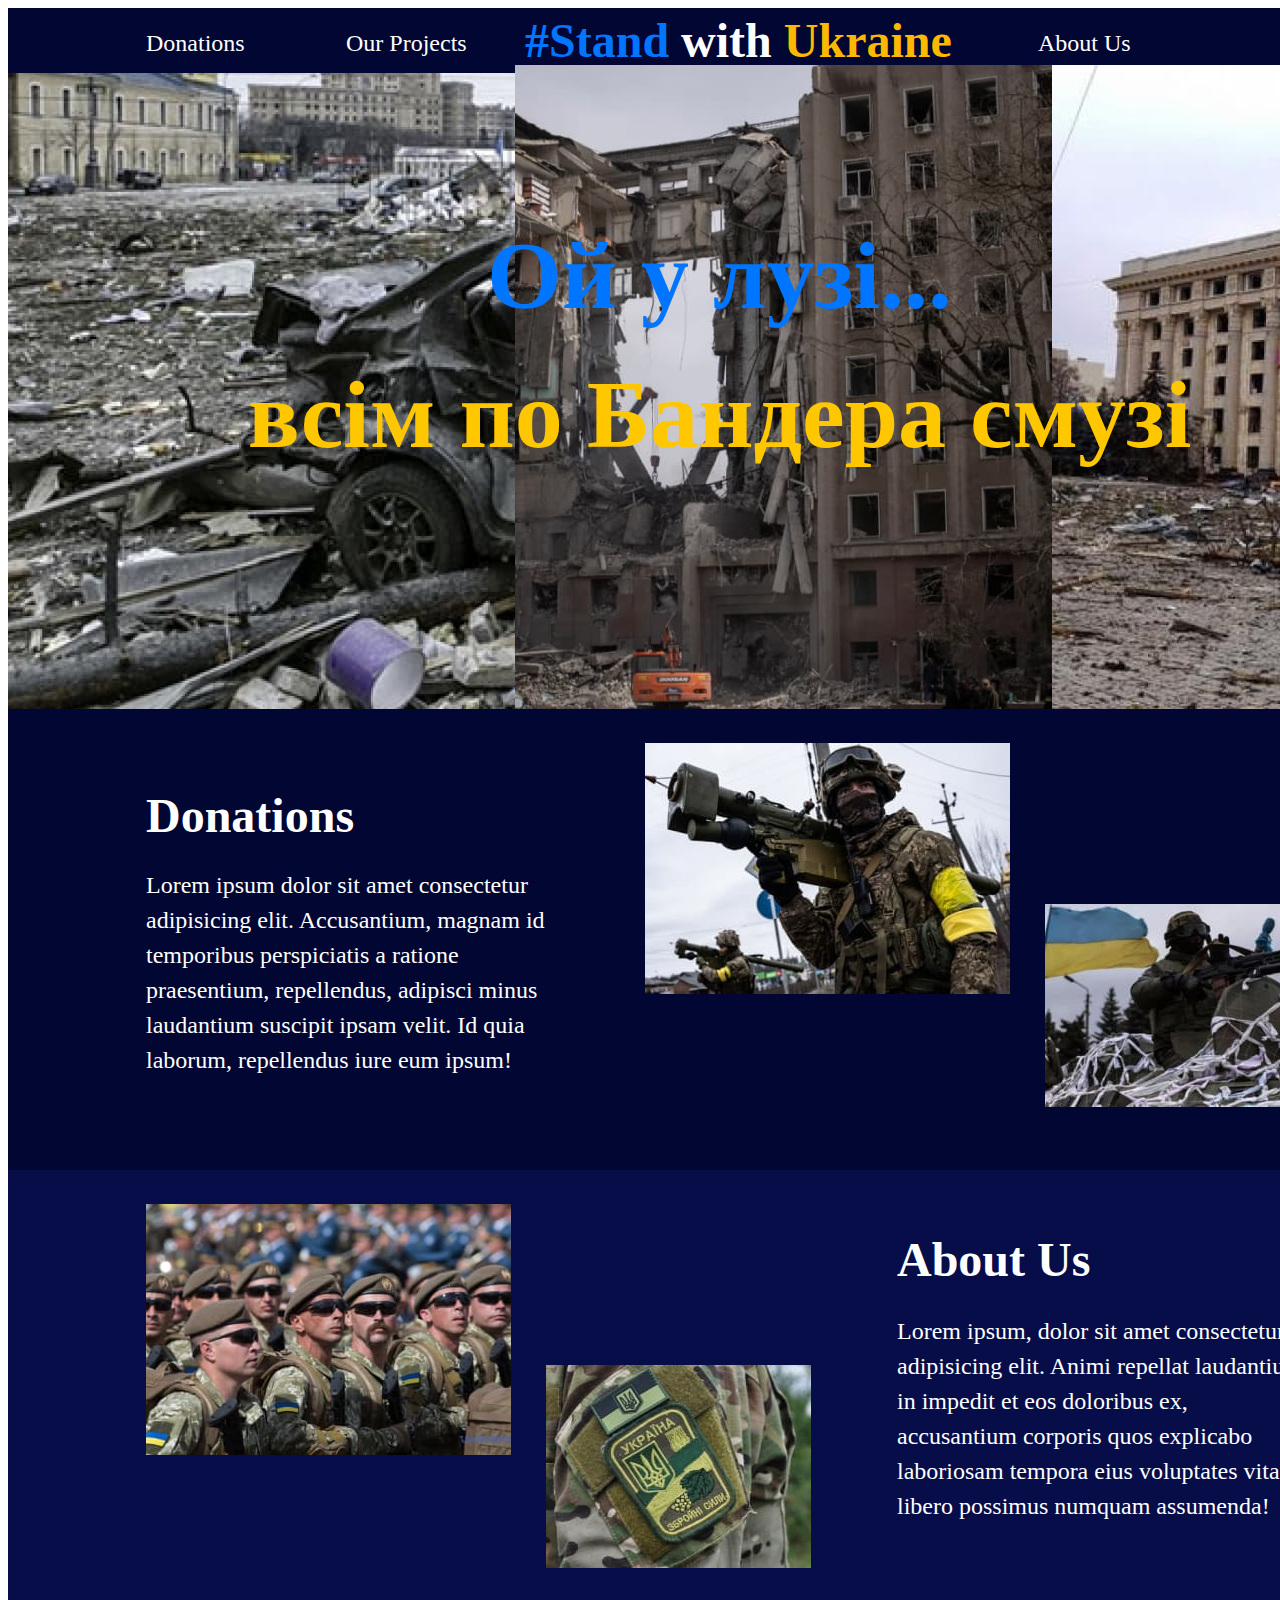
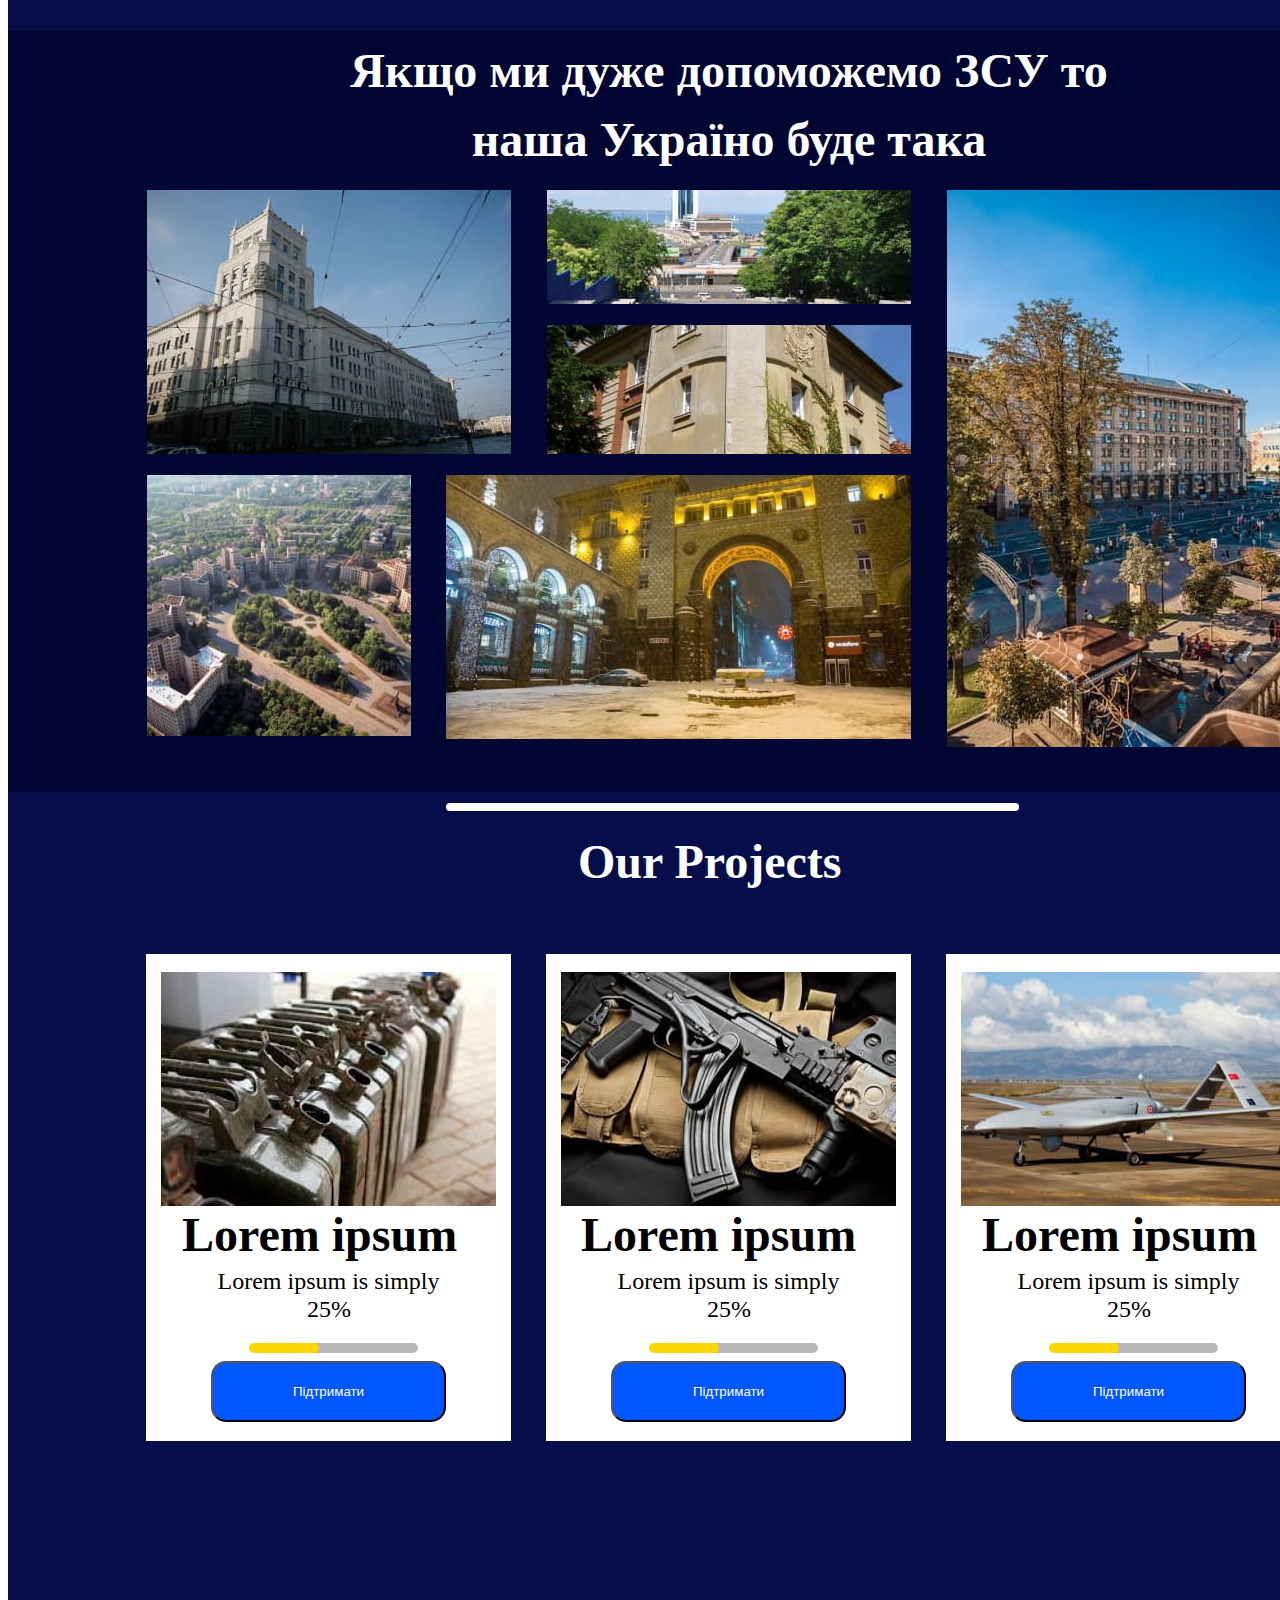
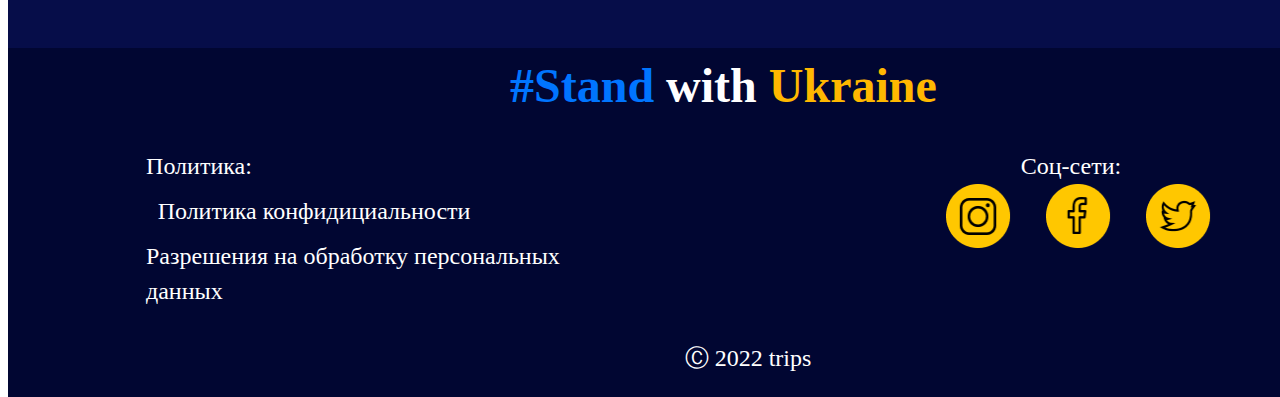
<file: index.html>
<!DOCTYPE html>
<html lang="en">
  <head>
    <meta charset="UTF-8" />
    <meta http-equiv="X-UA-Compatible" content="IE=edge" />
    <meta name="viewport" content="width=device-width, initial-scale=1.0" />
    <title>Coursework</title>
    <link rel="stylesheet" href="./style.css" />
    <link
      href="https://fonts.googleapis.com/css2?family=Playfair+Display:wght@400;700&display=swap"
      rel="stylesheet"
    />
    <link
      rel="stylesheet"
      href="https://cdnjs.cloudflare.com/ajax/libs/modern-normalize/1.1.0/modern-normalize.min.css"
      integrity="sha512-wpPYUAdjBVSE4KJnH1VR1HeZfpl1ub8YT/NKx4PuQ5NmX2tKuGu6U/JRp5y+Y8XG2tV+wKQpNHVUX03MfMFn9Q=="
      crossorigin="anonymous"
      referrerpolicy="no-referrer"
    />
  </head>
  <body class="body">
    <header class="header">
      <div>
        <nav>
          <a class="donations" href="./a.html">Donations</a>
          <a class="ourprojects" href="./b.html">Our Projects</a>
          <p class="header--p">
            <span class="colortext1">#Stand</span>
            <span class="colortext">with</span>
            <span class="colortext2">Ukraine</span>
          </p>
          <a class="aboutus" href="./c.html">About Us</a>
        </nav>
      </div>
    </header>
    <main>
      <div>
        <section class="section1">
          <p class="section1--p">
            <span class="section2--colortext">Ой у лузі...</span>
            <span class="section2--colortext2">всім по Бандера смузі</span>
          </p>
          <img
            class="section1--image1"
            src="./assets/images/image1.jpg"
            alt="car"
          />
          <img
            class="section1--image2"
            src="./assets/images/image2.jpg"
            alt="building"
          />
          <img
            class="section1--image3"
            src="./assets/images/image3.jpg"
            alt="charkiv"
          />
        </section>
        <section class="section2">
          <h2 class="section2--h2">Donations</h2>
          <h3 class="section2--h3">
            <p class="section2--p">
              Lorem ipsum dolor sit amet consectetur adipisicing elit.
              Accusantium, magnam id temporibus perspiciatis a ratione
              praesentium, repellendus, adipisci minus laudantium suscipit ipsam
              velit. Id quia laborum, repellendus iure eum ipsum!
            </p>
          </h3>
          <img
            class="section2--image4"
            src="./assets/images/image4.jpg"
            alt="rpg"
          />
          <img
            class="section2--image5"
            src="./assets/images/image5.jpg"
            alt="mashinegun"
          />
        </section>
        <section class="section3">
          <h2 class="section3--h2">About Us</h2>
          <p class="section3--p">
            Lorem ipsum, dolor sit amet consectetur adipisicing elit. Animi
            repellat laudantium in impedit et eos doloribus ex, accusantium
            corporis quos explicabo laboriosam tempora eius voluptates vitae
            libero possimus numquam assumenda!
          </p>
          <img
            class="section3--image6"
            src="./assets/images/image6.jpg"
            alt="uaarmy"
          />
          <img
            class="section3--image7"
            src="./assets/images/image7.jpg"
            alt="uapatch"
          />
        </section>
        <section class="section4">
          <h2 class="section4--h2">
            Якщо ми дуже допоможемо ЗСУ то наша Україно буде така
          </h2>
          <img
            class="section4--image8"
            src="./assets/images/image8.jpg"
            alt="8"
          />
          <img
            class="section4--image9"
            src="./assets/images/image9.jpg"
            alt="9"
          />
          <img
            class="section4--image10"
            src="./assets/images/image10.jpg"
            alt="10"
          />
          <img
            class="section4--image11"
            src="./assets/images/image11.jpg"
            alt="11"
          />
          <img
            class="section4--image12"
            src="./assets/images/image12.jpg"
            alt="12"
          />
          <img
            class="section4--image13"
            src="./assets/images/image13.jpg"
            alt="13"
          />
        </section>
        <section class="section5">
          <div class="section5--div"></div>
          <h2 class="section5--h2">Our Projects</h2>
          <div class="section5--card1"></div>
          <div class="section5--card2"></div>
          <div class="section5--card3"></div>
          <img
            class="section5--image14"
            src="./assets/images/image14.jpg"
            alt="14"
          />
          <img
            class="section5--image15"
            src="./assets/images/image15.jpg"
            alt="15"
          />
          <img
            class="section5--image16"
            src="./assets/images/image16.jpg"
            alt="16"
          />
          <h3 class="section5--h3">Lorem ipsum</h3>
          <h3 class="section5--h32">Lorem ipsum</h3>
          <h3 class="section5--h33">Lorem ipsum</h3>
          <h4 class="section5--h4">Lorem ipsum is simply</h4>
          <h4 class="section5--h42">Lorem ipsum is simply</h4>
          <h4 class="section5--h43">Lorem ipsum is simply</h4>
          <h5 class="section5--h5">25%</h5>
          <h5 class="section5--h52">25%</h5>
          <h5 class="section5--h53">25%</h5>
          <div class="section5--process"></div>
          <div class="section5--process2"></div>
          <div class="section5--process3"></div>
          <div class="section5--process4"></div>
          <div class="section5--process5"></div>
          <div class="section5--process6"></div>
          <button class="section5--button">
            <a class="section5--button1" href="./c.html">Підтримати</a>
          </button>
          <button class="section5--button2">
            <a class="section5--button21" href="./b.html">Підтримати</a>
          </button>
          <button class="section5--button3">
            <a class="section5--button31" href="./a.html">Підтримати</a>
          </button>
        </section>
      </div>
    </main>
    <footer class="footer">
      <p class="footer--p">
        <a class="footer--p1" href="#">
          <span class="colortext4">#Stand</span>
          <span class="colortext5">with</span>
          <span class="colortext6">Ukraine</span>
        </a>
      </p>
      <h4 class="footer--h4">Политика:</h4>
      <h4 class="footer--h42">
        <a class="footer--h422" href="./a.html">Политика конфидициальности</a>
      </h4>
      <h4 class="footer--h43">
        <a class="footer--h433" href="./b.html"
          >Разрешения на обработку персональных данных</a
        >
      </h4>
      <h4 class="footer--h44">Соц-сети:</h4>
      <h4 class="footer--h45">Ⓒ 2022 trips</h4>
      <img
        class="footer--image"
        src="./assets/images/imageinst.png"
        alt="instagram"
      />
      <img
        class="footer--image2"
        src="./assets/images/imageface.png"
        alt="facebook"
      />
      <img
        class="footer--image3"
        src="./assets/images/imagetwit.png"
        alt="twitter"
      />
    </footer>
  </body>
</html>
</file>
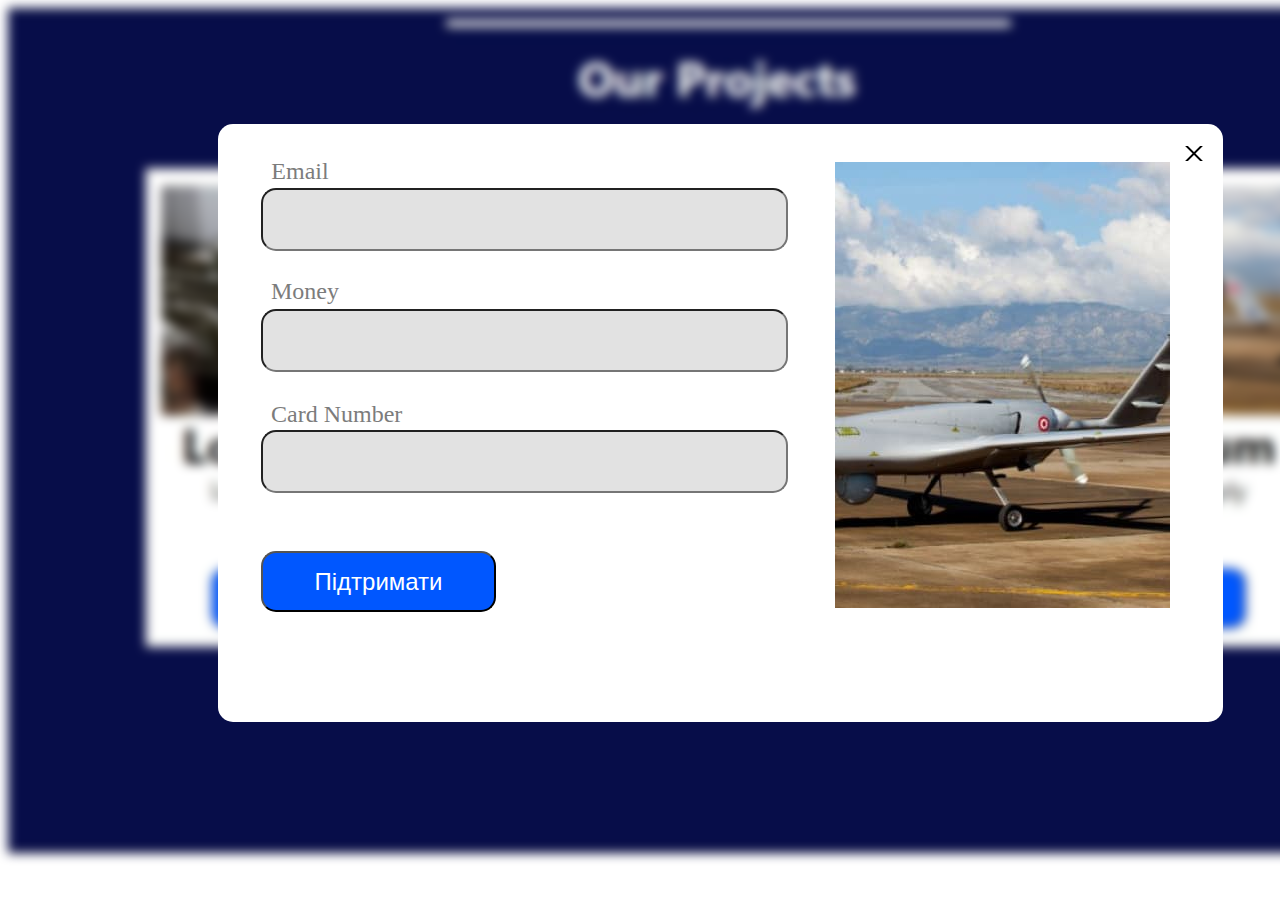
<file: a.html>
<!DOCTYPE html>
<html lang="en">
  <head>
    <meta charset="UTF-8" />
    <meta http-equiv="X-UA-Compatible" content="IE=edge" />
    <meta name="viewport" content="width=device-width, initial-scale=1.0" />
    <title>Bayraktar</title>
    <link rel="stylesheet" href="./style.css" />
    <link
      href="https://fonts.googleapis.com/css2?family=Playfair+Display:wght@400;700&display=swap"
      rel="stylesheet"
    />
    <link
      rel="stylesheet"
      href="https://cdnjs.cloudflare.com/ajax/libs/modern-normalize/1.1.0/modern-normalize.min.css"
      integrity="sha512-wpPYUAdjBVSE4KJnH1VR1HeZfpl1ub8YT/NKx4PuQ5NmX2tKuGu6U/JRp5y+Y8XG2tV+wKQpNHVUX03MfMFn9Q=="
      crossorigin="anonymous"
      referrerpolicy="no-referrer"
    />
  </head>
  <body>
    <div>
      <nav>
        <a class="close" href="./index.html"></a>
      </nav>
      <form>
        <img class="a--image1" src="./assets/images/bg.jpg" alt="Background" />
        <div class="a--div"></div>
        <h3 class="a--email">Email</h3>
        <h3 class="a--money">Money</h3>
        <h3 class="a--number">Card Number</h3>
        <img class="a--image2" src="./assets/images/a1.jpg" alt="Bayraktar" />
        <div class="a--div2">
          <input class="a--1" type="text" name="email" placeholder="" />
        </div>
        <div class="a--div3">
          <input class="a--2" type="text" name="money" placeholder="" />
        </div>
        <div class="a--div4">
          <input class="a--3" type="password" name="card" placeholder="" />
          <button class="a--button">
            <a class="a--a" href="./d.html">Пiдтримати</a>
          </button>
        </div>
      </form>
    </div>
  </body>
</html>
</file>
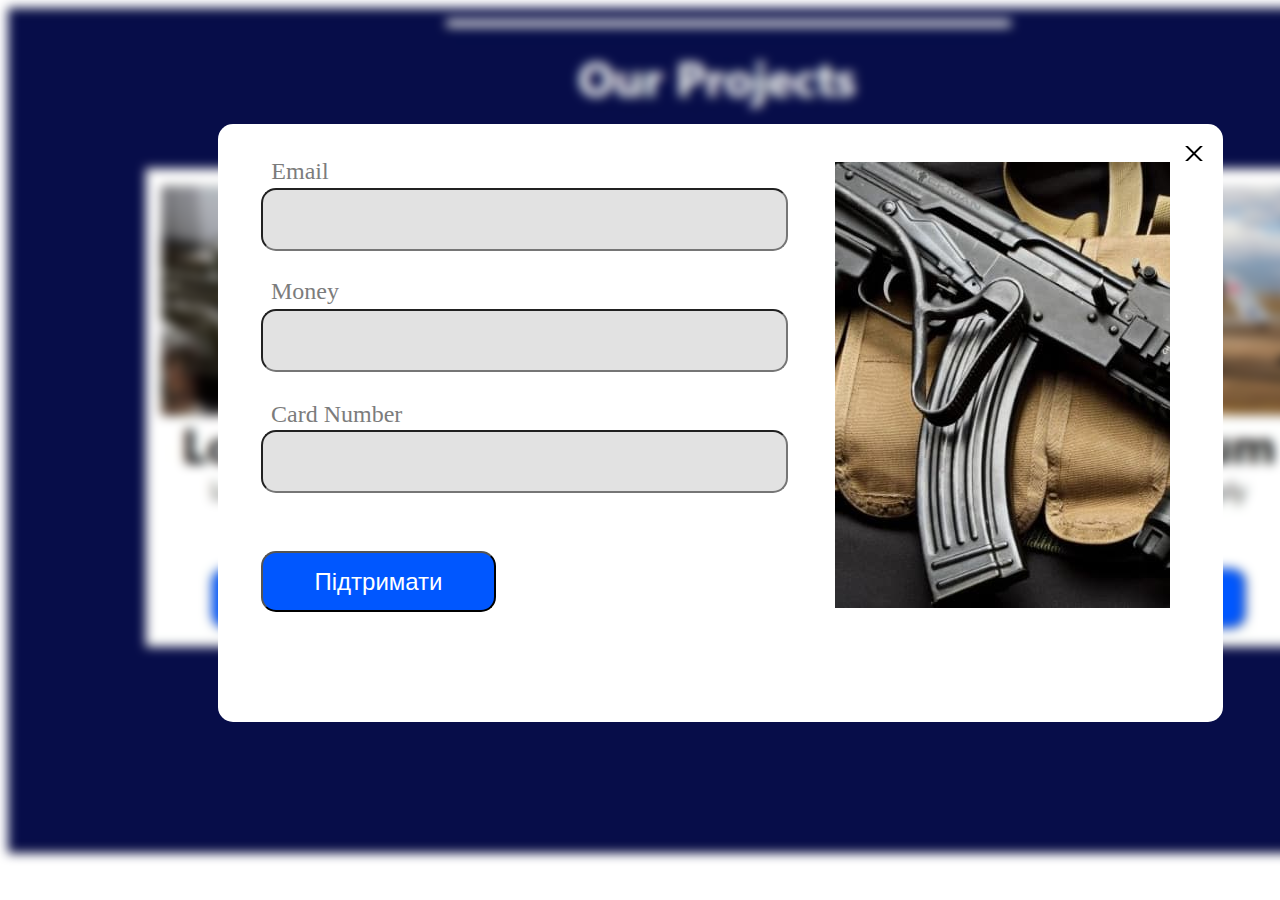
<file: b.html>
<!DOCTYPE html>
<html lang="en">
  <head>
    <meta charset="UTF-8" />
    <meta http-equiv="X-UA-Compatible" content="IE=edge" />
    <meta name="viewport" content="width=device-width, initial-scale=1.0" />
    <title>Weapons</title>
    <link rel="stylesheet" href="./style.css" />
    <link
      href="https://fonts.googleapis.com/css2?family=Playfair+Display:wght@400;700&display=swap"
      rel="stylesheet"
    />
    <link
      rel="stylesheet"
      href="https://cdnjs.cloudflare.com/ajax/libs/modern-normalize/1.1.0/modern-normalize.min.css"
      integrity="sha512-wpPYUAdjBVSE4KJnH1VR1HeZfpl1ub8YT/NKx4PuQ5NmX2tKuGu6U/JRp5y+Y8XG2tV+wKQpNHVUX03MfMFn9Q=="
      crossorigin="anonymous"
      referrerpolicy="no-referrer"
    />
  </head>
  <body>
    <div>
      <nav>
        <a class="close" href="./index.html"></a>
      </nav>
      <form>
        <img class="a--image1" src="./assets/images/bg.jpg" alt="Background" />
        <div class="a--div"></div>
        <h3 class="a--email">Email</h3>
        <h3 class="a--money">Money</h3>
        <h3 class="a--number">Card Number</h3>
        <img class="a--image2" src="./assets/images/b2.jpg" alt="Bayraktar" />
        <div class="a--div2">
          <input class="a--1" type="text" name="email" placeholder="" />
        </div>
        <div class="a--div3">
          <input class="a--2" type="text" name="money" placeholder="" />
        </div>
        <div class="a--div4">
          <input class="a--3" type="password" name="card" placeholder="" />
          <button class="a--button">
            <a class="a--a" href="./d.html">Пiдтримати</a>
          </button>
        </div>
      </form>
    </div>
  </body>
</html>
</file>
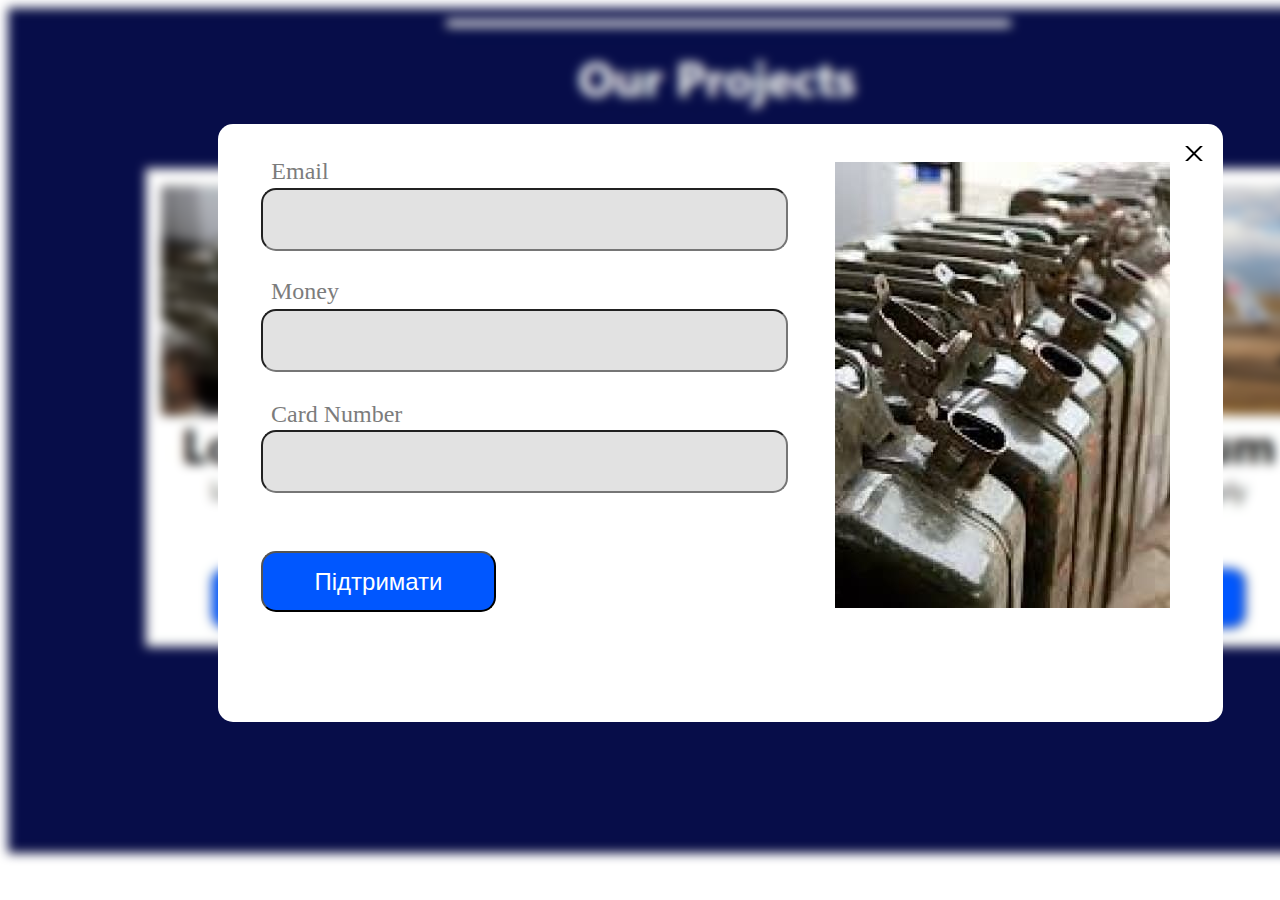
<file: c.html>
<!DOCTYPE html>
<html lang="en">
  <head>
    <meta charset="UTF-8" />
    <meta http-equiv="X-UA-Compatible" content="IE=edge" />
    <meta name="viewport" content="width=device-width, initial-scale=1.0" />
    <title>Fuel</title>
    <link rel="stylesheet" href="./style.css" />
    <link
      href="https://fonts.googleapis.com/css2?family=Playfair+Display:wght@400;700&display=swap"
      rel="stylesheet"
    />
    <link
      rel="stylesheet"
      href="https://cdnjs.cloudflare.com/ajax/libs/modern-normalize/1.1.0/modern-normalize.min.css"
      integrity="sha512-wpPYUAdjBVSE4KJnH1VR1HeZfpl1ub8YT/NKx4PuQ5NmX2tKuGu6U/JRp5y+Y8XG2tV+wKQpNHVUX03MfMFn9Q=="
      crossorigin="anonymous"
      referrerpolicy="no-referrer"
    />
  </head>
  <body>
    <div>
      <nav>
        <a class="close" href="./index.html"></a>
      </nav>
      <form>
        <img class="a--image1" src="./assets/images/bg.jpg" alt="Background" />
        <div class="a--div"></div>
        <h3 class="a--email">Email</h3>
        <h3 class="a--money">Money</h3>
        <h3 class="a--number">Card Number</h3>
        <img class="a--image2" src="./assets/images/c3.jpg" alt="Bayraktar" />
        <div class="a--div2">
          <input class="a--1" type="text" name="email" placeholder="" />
        </div>
        <div class="a--div3">
          <input class="a--2" type="text" name="money" placeholder="" />
        </div>
        <div class="a--div4">
          <input class="a--3" type="password" name="card" placeholder="" />
          <button class="a--button">
            <a class="a--a" href="./d.html">Пiдтримати</a>
          </button>
        </div>
      </form>
    </div>
  </body>
</html>
</file>
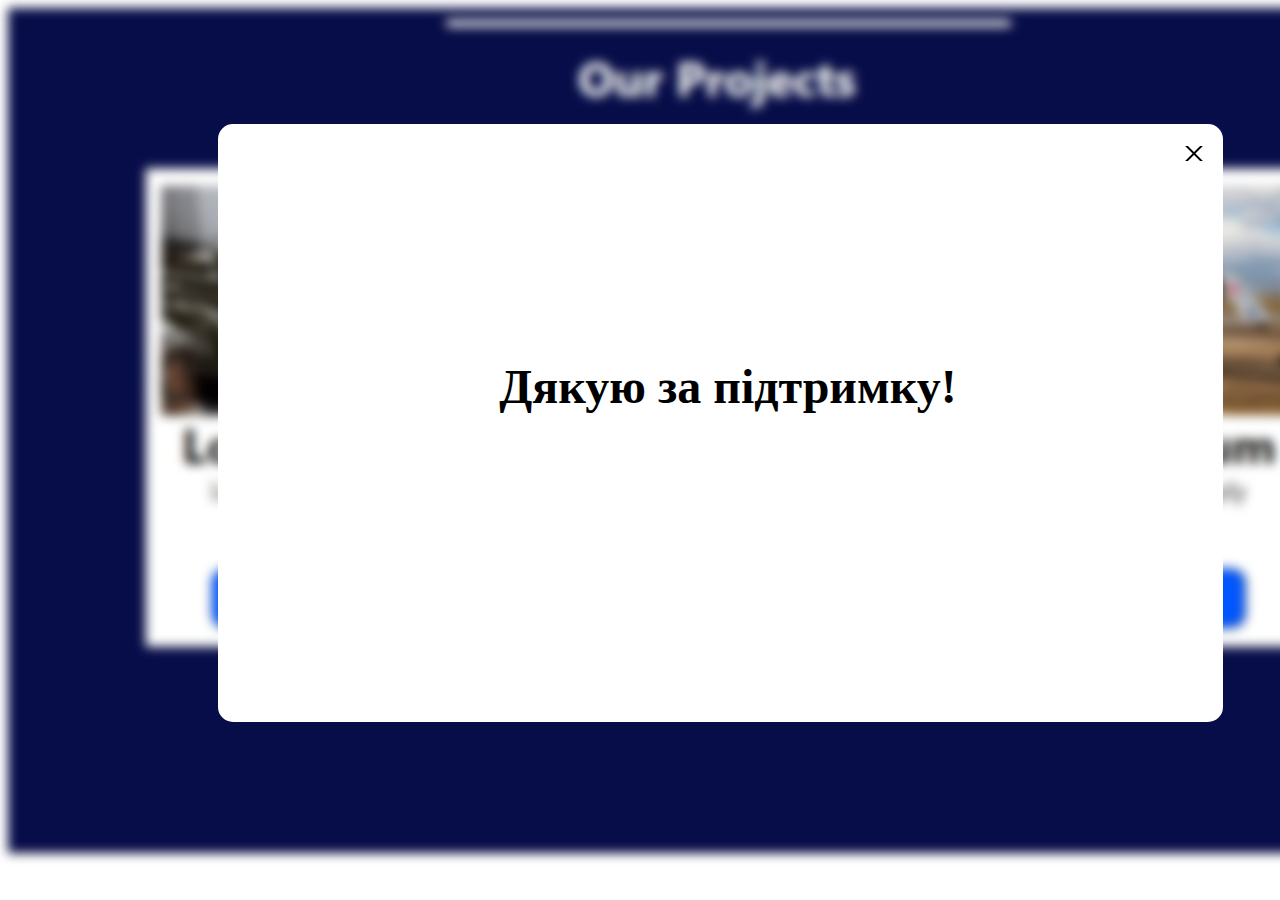
<file: d.html>
<!DOCTYPE html>
<html lang="en">
  <head>
    <meta charset="UTF-8" />
    <meta http-equiv="X-UA-Compatible" content="IE=edge" />
    <meta name="viewport" content="width=device-width, initial-scale=1.0" />
    <title>Thank you!</title>
    <link rel="stylesheet" href="./style.css" />
    <link
      href="https://fonts.googleapis.com/css2?family=Playfair+Display:wght@400;700&display=swap"
      rel="stylesheet"
    />
    <link
      rel="stylesheet"
      href="https://cdnjs.cloudflare.com/ajax/libs/modern-normalize/1.1.0/modern-normalize.min.css"
      integrity="sha512-wpPYUAdjBVSE4KJnH1VR1HeZfpl1ub8YT/NKx4PuQ5NmX2tKuGu6U/JRp5y+Y8XG2tV+wKQpNHVUX03MfMFn9Q=="
      crossorigin="anonymous"
      referrerpolicy="no-referrer"
    />
  </head>
  <body>
    <div>
      <nav>
        <a class="close" href="./index.html"></a>
      </nav>
      <img class="a--image1" src="./assets/images/bg.jpg" alt="Background" />
      <div class="a--div"></div>
      <h1 class="d--h1">Дякую за пiдтримку!</h1>
    </div>
  </body>
</html>
</file>
<file: style.css>
/* HEADER */
.header {
  position: absolute;
  width: 1440px;
  height: 65px;

  background: #010632;
}

.donations {
  position: absolute;
  width: 100px;
  height: 29px;
  left: 138px;
  top: 18px;
  text-decoration: 0;

  font-style: normal;
  font-weight: 400;
  font-size: 24px;
  line-height: 35px;

  color: #ffffff;
}

.ourprojects {
  position: absolute;
  width: 131px;
  height: 29px;
  left: 338px;
  top: 18px;
  text-decoration: 0;

  font-style: normal;
  font-weight: 400;
  font-size: 24px;
  line-height: 35px;

  color: #ffffff;
}

.header--p {
  position: absolute;
  width: 465px;
  height: 69px;
  margin: 15px;
  top: -10px;
  left: 502px;

  font-style: normal;
  font-weight: 700;
  font-size: 48px;
}

.colortext1 {
  color: #0075ff;
  left: 510px;
}

.colortext {
  color: #ffffff;
  left: 510px;
}

.colortext2 {
  color: #ffb800;
}

.aboutus {
  position: absolute;
  width: 166px;
  height: 29px;
  left: 1030px;
  top: 18px;
  text-decoration: 0;

  font-style: normal;
  font-weight: 400;
  font-size: 24px;
  line-height: 35px;

  color: #ffffff;
}

/* BODY */

.section2--colortext {
  z-index: 9999;
  color: #0075ff;
  display: block;
}

.section2--colortext2 {
  z-index: 9999;
  color: #ffc700;
}

.section1--p {
  z-index: 9999;
  position: absolute;
  width: 1091px;
  height: 278px;
  left: 174px;
  top: 110px;

  font-style: normal;
  font-weight: 900;
  font-size: 96px;
  line-height: 139px;
  text-align: center;
}
.section1--colortext {
  color: #0075ff;
}

.section1--colortext2 {
  color: #ffc700;
}

.section1--image1 ::before {
  position: absolute;
  width: 538px;
  height: 714px;
  top: 59px;
}

.section1--image2 {
  position: absolute;
  width: 538px;
  height: 649px;
  left: 515px;
  top: 65px;
}

.section1--image3 {
  position: absolute;
  width: 388px;
  height: 649px;
  left: 1052px;
  top: 65px;
}

.section2 {
  position: absolute;
  width: 1440px;
  height: 461px;
  top: 709px;

  background: #010632;
}
.body {
  position: centre;
}

.section2--h2 {
  position: absolute;
  width: 375px;
  height: 69px;
  left: 138px;
  top: 32px;

  font-style: normal;
  font-weight: 700;
  font-size: 48px;
  line-height: 69px;

  color: #ffffff;
}

.section2--h3 {
  position: absolute;
  width: 414px;
  height: 233px;
  left: 138px;
  top: 111px;

  font-style: normal;
  font-weight: 400;
  font-size: 24px;
  line-height: 35px;

  color: #ffffff;
}

.section2--image4 {
  position: absolute;
  width: 365px;
  height: 251px;
  left: 637px;
  top: 34px;
}

.section2--image5 {
  position: absolute;
  width: 265px;
  height: 203px;
  left: 1037px;
  top: 195px;
}

.section3 {
  position: absolute;
  width: 1440px;
  height: 461px;
  top: 1170px;

  background: #060d49;
}

.section3--h2 {
  position: absolute;
  width: 210px;
  height: 69px;
  left: 889px;
  top: 15px;

  font-style: normal;
  font-weight: 700;
  font-size: 48px;
  line-height: 69px;

  color: #ffffff;
}

.section3--p {
  position: absolute;
  width: 414px;
  height: 233px;
  left: 889px;
  top: 120px;

  font-style: normal;
  font-weight: 400;
  font-size: 24px;
  line-height: 35px;

  color: #ffffff;
}

.section3--image6 {
  position: absolute;
  width: 365px;
  height: 251px;
  left: 138px;
  top: 34px;
}

.section3--image7 {
  position: absolute;
  width: 265px;
  height: 203px;
  left: 538px;
  top: 195px;
}

.section4 {
  position: absolute;
  width: 1440px;
  height: 773px;
  top: 1631px;

  background: #010632;
}

.section4--h2 {
  position: absolute;
  width: 780px;
  height: 138px;
  left: 331px;
  top: -35px;

  font-style: normal;
  font-weight: 700;
  font-size: 48px;
  line-height: 69px;
  text-align: center;

  color: #ffffff;
}

.section4--image8 {
  position: absolute;
  width: 364px;
  height: 264px;
  left: 139px;
  top: 159px;
}
.section4--image9 {
  position: absolute;
  width: 364px;
  height: 114px;
  left: 539px;
  top: 159px;
}

.section4--image10 {
  position: absolute;
  width: 364px;
  height: 129px;
  left: 539px;
  top: 294px;
}

.section4--image11 {
  position: absolute;
  width: 264px;
  height: 261px;
  left: 139px;
  top: 444px;
}

.section4--image12 {
  position: absolute;
  width: 465px;
  height: 264px;
  left: 438px;
  top: 444px;
}

.section4--image13 {
  position: absolute;
  width: 364px;
  height: 557px;
  left: 939px;
  top: 159px;
}

.section5 {
  position: absolute;
  width: 1440px;
  height: 857px;
  top: 2392px;

  background: #060d49;
}

.section5--div {
  position: absolute;
  width: 565px;
  height: 0px;
  left: 438px;
  top: 11px;

  border: 4px solid #ffffff;
  border-radius: 25px;
}

.section5--h2 {
  position: absolute;
  width: 753px;
  height: 69px;
  left: 570px;
  top: -5px;

  font-style: normal;
  font-weight: 700;
  font-size: 48px;
  line-height: 69px;

  color: #ffffff;
}

.section5--card1 {
  position: absolute;
  width: 365px;
  height: 487px;
  left: 138px;
  top: 162px;

  background: #ffffff;
}

.section5--image14 {
  position: absolute;
  width: 335px;
  height: 234px;
  left: 153px;
  top: 180px;
}

.section5--h3 {
  position: absolute;
  width: 350px;
  height: 69px;
  left: 174px;
  top: 360px;

  font-style: normal;
  font-weight: 700;
  font-size: 48px;
  line-height: 69px;

  color: #000000;
}

.section5--h4 {
  position: absolute;
  width: 287px;
  height: 35px;
  left: 177px;
  top: 440px;

  font-style: normal;
  font-weight: 400;
  font-size: 24px;
  line-height: 35px;

  text-align: center;

  color: #000000;
}

.section5--h5 {
  position: absolute;
  width: 46px;
  height: 35px;
  left: 298px;
  top: 460px;

  font-style: normal;
  font-weight: 400;
  font-size: 24px;
  line-height: 35px;

  text-align: center;

  color: #000000;
}

.section5--process {
  z-index: 9999;
  position: absolute;
  width: 60px;
  height: 0px;
  left: 241px;
  top: 551px;

  border: 5px solid #ffd600;
  border-radius: 25px;
}

.section5--process2 {
  position: absolute;
  width: 158px;
  height: 0px;
  left: 242px;
  top: 551px;

  border: 5px solid #b9b9b9;
  transform: rotate(0deg);
  border-radius: 25px;
}

.section5--button {
  position: absolute;
  width: 235px;
  height: 61px;
  left: 203px;
  top: 569px;

  background: #0057ff;
  color: #ffffff;
  border-radius: 15px;
}

.section5--button1 {
  text-decoration: 0;
  color: #ffffff;
}

.section5--card2 {
  position: absolute;
  width: 365px;
  height: 487px;
  left: 538px;
  top: 162px;

  background: #ffffff;
}

.section5--image15 {
  position: absolute;
  width: 335px;
  height: 234px;
  left: 553px;
  top: 180px;
}

.section5--h32 {
  position: absolute;
  width: 350px;
  height: 69px;
  left: 573px;
  top: 360px;

  font-style: normal;
  font-weight: 700;
  font-size: 48px;
  line-height: 69px;

  color: #000000;
}

.section5--h42 {
  position: absolute;
  width: 287px;
  height: 35px;
  left: 577px;
  top: 440px;

  font-style: normal;
  font-weight: 400;
  font-size: 24px;
  line-height: 35px;

  text-align: center;

  color: #000000;
}

.section5--h52 {
  position: absolute;
  width: 46px;
  height: 35px;
  left: 698px;
  top: 460px;

  font-style: normal;
  font-weight: 400;
  font-size: 24px;
  line-height: 35px;

  text-align: center;

  color: #000000;
}

.section5--process3 {
  z-index: 9999;
  position: absolute;
  width: 60px;
  height: 0px;
  left: 641px;
  top: 551px;

  border: 5px solid #ffd600;
  border-radius: 25px;
}

.section5--process4 {
  position: absolute;
  width: 158px;
  height: 0px;
  left: 642px;
  top: 551px;

  border: 5px solid #b9b9b9;
  transform: rotate(0deg);
  border-radius: 25px;
}

.section5--button2 {
  position: absolute;
  width: 235px;
  height: 61px;
  left: 603px;
  top: 569px;

  background: #0057ff;
  color: #ffffff;
  border-radius: 15px;
}

.section5--button21 {
  text-decoration: 0;
  color: #ffffff;
}

.section5--card3 {
  position: absolute;
  width: 365px;
  height: 487px;
  left: 938px;
  top: 162px;

  background: #ffffff;
}

.section5--image16 {
  position: absolute;
  width: 335px;
  height: 234px;
  left: 953px;
  top: 180px;
}

.section5--h33 {
  position: absolute;
  width: 350px;
  height: 69px;
  left: 974px;
  top: 360px;

  font-style: normal;
  font-weight: 700;
  font-size: 48px;
  line-height: 69px;

  color: #000000;
}

.section5--h43 {
  position: absolute;
  width: 287px;
  height: 35px;
  left: 977px;
  top: 440px;

  font-style: normal;
  font-weight: 400;
  font-size: 24px;
  line-height: 35px;

  text-align: center;

  color: #000000;
}

.section5--h53 {
  position: absolute;
  width: 46px;
  height: 35px;
  left: 1098px;
  top: 460px;

  font-style: normal;
  font-weight: 400;
  font-size: 24px;
  line-height: 35px;

  text-align: center;

  color: #000000;
}

.section5--process5 {
  z-index: 9999;
  position: absolute;
  width: 60px;
  height: 0px;
  left: 1041px;
  top: 551px;

  border: 5px solid #ffd600;
  border-radius: 25px;
}

.section5--process6 {
  position: absolute;
  width: 158px;
  height: 0px;
  left: 1042px;
  top: 551px;

  border: 5px solid #b9b9b9;
  transform: rotate(0deg);
  border-radius: 25px;
}

.section5--button3 {
  position: absolute;
  width: 235px;
  height: 61px;
  left: 1003px;
  top: 569px;

  background: #0057ff;
  color: #ffffff;
  border-radius: 15px;
}

.section5--button31 {
  text-decoration: 0;
  color: #ffffff;
}

.footer {
  position: absolute;
  width: 1440px;
  height: 349px;
  top: 3248px;

  background: #010632;
}
.footer--p {
  position: absolute;
  width: 550px;
  height: 69px;
  left: 502px;
  top: -45px;

  font-style: normal;
  font-weight: 700;
  font-size: 48px;
  line-height: 69px;

  color: #ffffff;
}

.colortext4 {
  color: #0075ff;
  left: 510px;
}

.colortext5 {
  color: #ffffff;
  left: 510px;
}

.colortext6 {
  color: #ffb800;
}

.footer--p1 {
  text-decoration: 0;
}

.footer--h4 {
  position: absolute;
  width: 106px;
  height: 35px;
  left: 138px;
  top: 69px;

  font-style: normal;
  font-weight: 400;
  font-size: 24px;
  line-height: 35px;

  text-align: center;

  color: #ffffff;
}

.footer--h42 {
  position: absolute;
  width: 450px;
  height: 35px;
  left: 81px;
  top: 114px;

  text-decoration: 0;
  font-style: normal;
  font-weight: 400;
  font-size: 24px;
  line-height: 35px;

  text-align: center;

  color: #ffffff;
}

.footer--h422 {
  text-decoration: 0;
  color: #ffffff;
}

.footer--h43 {
  position: absolute;
  width: 481.33px;
  height: 61px;
  left: 138px;
  top: 159px;

  text-decoration: 0;
  font-style: normal;
  font-weight: 400;
  font-size: 24px;
  line-height: 35px;

  color: #ffffff;
}

.footer--h433 {
  text-decoration: 0;
  color: #ffffff;
}

.footer--h44 {
  position: absolute;
  width: 250px;
  height: 35px;
  left: 938px;
  top: 69px;

  font-style: normal;
  font-weight: 400;
  font-size: 24px;
  line-height: 35px;

  text-align: center;

  color: #ffffff;
}

.footer--h45 {
  position: absolute;
  width: 200px;
  height: 37px;
  left: 640px;
  top: 261px;

  font-style: normal;
  font-weight: 400;
  font-size: 24px;
  line-height: 35px;
  text-align: center;

  color: #ffffff;
}

.footer--image {
  position: absolute;
  width: 65.04px;
  height: 64px;
  left: 938px;
  top: 136px;
}

.footer--image2 {
  position: absolute;
  width: 65.04px;
  height: 64px;
  left: 1038px;
  top: 136px;
}

.footer--image3 {
  position: absolute;
  width: 65.04px;
  height: 64px;
  left: 1138px;
  top: 136px;
}

/* A PAGE */

.a--image1 {
  position: absolute;
  width: 1440px;
  height: 845px;
  z-index: 9999px;

  background: rgba(0, 0, 0, 0.5);
  filter: blur(5.5px);
}

.a--div {
  position: absolute;
  width: 1005px;
  height: 598px;
  left: 218px;
  top: 124px;

  background: #ffffff;
  border-radius: 15px;
}

.a--email {
  z-index: 9999;
  position: absolute;
  width: 58px;
  height: 35px;
  left: 271px;
  top: 130px;

  font-style: normal;
  font-weight: 400;
  font-size: 24px;
  line-height: 35px;

  text-align: center;
  color: #7c7c7c;
}

.a--1 {
  position: absolute;
  width: 519px;
  height: 57px;
  left: 261px;
  top: 188px;

  background: linear-gradient(0deg, #e2e2e2, #e2e2e2),
    linear-gradient(0deg, #8a8a8a, #8a8a8a), #8a8a8a;
  border-radius: 15px;
}

.a--money {
  z-index: 9999;
  position: absolute;
  width: 161px;
  height: 35px;
  left: 271px;
  top: 250px;

  font-style: normal;
  font-weight: 400;
  font-size: 24px;
  line-height: 35px;

  color: #7c7c7c;
}

.a--2 {
  position: absolute;
  width: 519px;
  height: 57px;
  left: 261px;
  top: 309px;

  background: linear-gradient(0deg, #e2e2e2, #e2e2e2),
    linear-gradient(0deg, #8a8a8a, #8a8a8a), #8a8a8a;
  border-radius: 15px;
}

.a--number {
  z-index: 9999;
  position: absolute;
  width: 161px;
  height: 35px;
  left: 271px;
  top: 373px;

  font-style: normal;
  font-weight: 400;
  font-size: 24px;
  line-height: 35px;

  color: #7c7c7c;
}

.a--3 {
  position: absolute;
  width: 519px;
  height: 57px;
  left: 261px;
  top: 430px;

  background: linear-gradient(0deg, #e2e2e2, #e2e2e2),
    linear-gradient(0deg, #8a8a8a, #8a8a8a), #8a8a8a;
  border-radius: 15px;
}

.a--button {
  position: absolute;
  width: 235px;
  height: 61px;
  left: 261px;
  top: 551px;

  background: #0057ff;
  border-radius: 15px;
}

.a--a {
  text-decoration: 0;
  font-style: normal;
  font-weight: 400;
  font-size: 24px;
  line-height: 35px;

  text-align: center;
  color: #ffffff;
}

.a--image2 {
  position: absolute;
  width: 335px;
  height: 446px;
  left: 835px;
  top: 162px;
}

.close {
  z-index: 9999;
  position: absolute;
  display: block;
  width: 30px;
  height: 15px;
  left: 1179px;
  top: 146px;
  --weight: 1px;
  --aa: 0.1px; /* anti-aliasing */
  --color: black;
  border-radius: 3px;
  background: linear-gradient(
      45deg,
      transparent calc(50% - var(--weight) - var(--aa)),
      var(--color) calc(50% - var(--weight)),
      var(--color) calc(50% + var(--weight)),
      transparent calc(50% + var(--weight) + var(--aa))
    ),
    linear-gradient(
      -45deg,
      transparent calc(50% - var(--weight) - var(--aa)),
      var(--color) calc(50% - var(--weight)),
      var(--color) calc(50% + var(--weight)),
      transparent calc(50% + var(--weight) + var(--aa))
    );
}

.d--h1 {
  position: absolute;
  width: 500px;
  height: 69px;
  left: 478px;
  top: 320px;

  font-style: normal;
  font-weight: 700;
  font-size: 48px;
  line-height: 69px;

  text-align: center;
  color: #000000;
}
</file>
